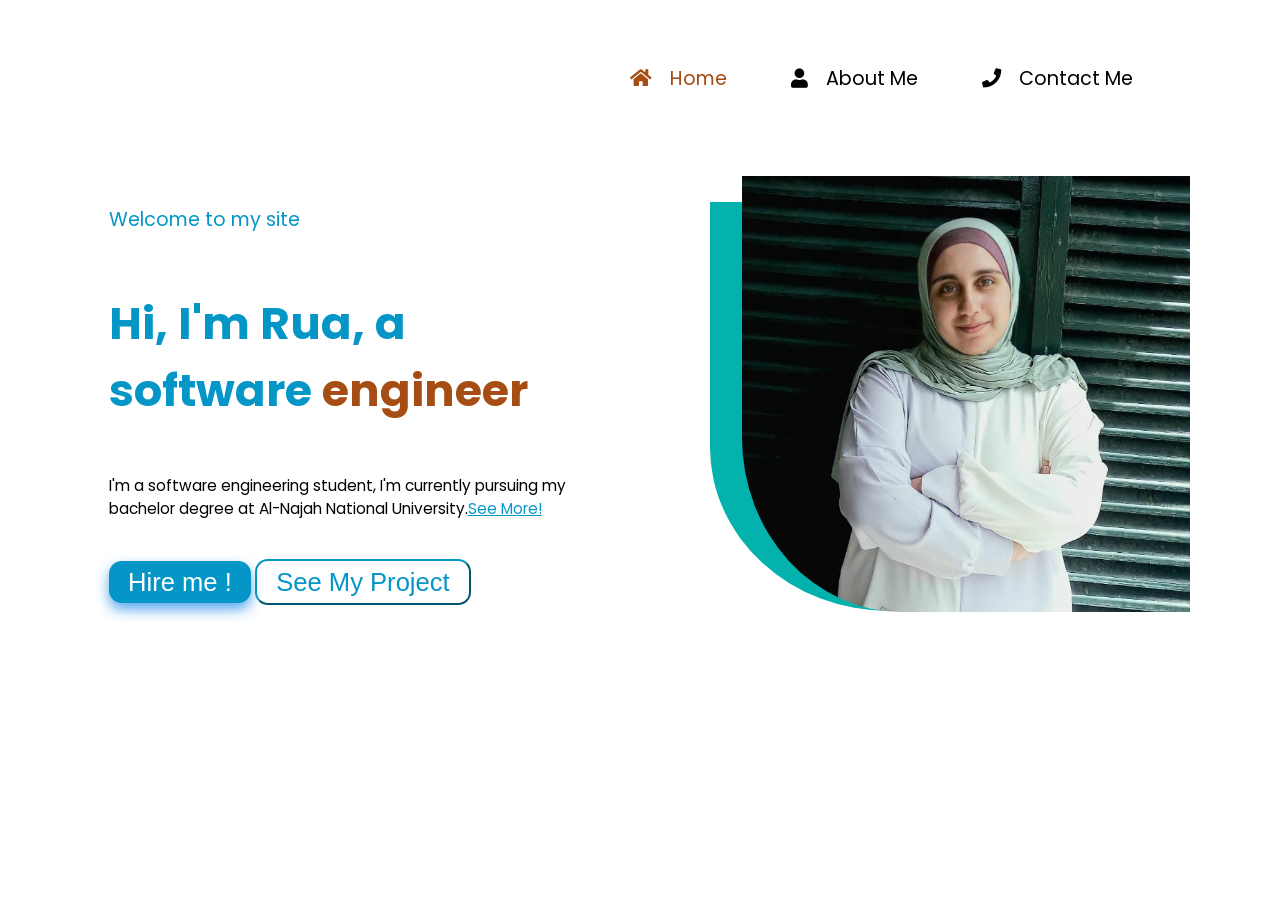
<file: index.html>
<!DOCTYPE html>
<html lang="en">
<head>
  <meta charset="UTF-8">
  <meta name="viewport" content="width=device-width, initial-scale=1.0">
  <title>Tap coding test</title>
  <link rel="stylesheet" href="https://fonts.googleapis.com/css2?family=Poppins:wght@400;700&display=swap">
  <link rel="stylesheet" href="https://cdnjs.cloudflare.com/ajax/libs/font-awesome/5.15.1/css/all.min.css">
  <link rel="stylesheet" href="home.css">
</head>
<body>
<header>
  <nav>
    <ul>
      <li class="home"><a href="#"><i class="fas fa-home"></i> Home</a></li>
      <li><a href="#"><i class="fas fa-user"></i> About Me</a></li>
      <li><a href="#"><i class="fas fa-phone"></i> Contact Me</a></li>
    </ul>
  </nav>
</header>

<div class="content-container">
  <div class="text-content">
    <section >
      <h1 class="first">Welcome to my site</h1>
      <h2 class="second">Hi, I'm Rua, a software <b class="engineer">engineer</b></h2>
      <p class="para1">I'm a software engineering student, I'm currently pursuing my bachelor degree at Al-Najah National University.<a class="seemore" href="#" id="see-more" data-target="hidden">See More!<br></a></p>

      <p id="hidden" class="para2">I am a fifth-year student, which means I am just one step away from graduationg. I am ready to get professional training and get hired.</p>
    </section>

    <section >
      <button class="button1">Hire me !</button>
      <button class="button2">See My Project</button>
    </section>
  </div>
<div class="imageshadow">
  <div class="image-container">
    <img src="Me.jpg" >
  </div>
</div>
</div>


<script>
  document.getElementById('see-more').addEventListener('click', function() {
    var hiddenParagraph = document.getElementById('hidden');
    hiddenParagraph.classList.toggle('hidden');
  });
</script>
</body>
</html>
</file>
<file: home.css>
@media (max-width: 800px) {
    body {
        margin: 0;
        font-family: 'Poppins', sans-serif;
      }
  
      header {
        padding-top: 3vw;
        align-self: center;
        padding-left: 15vw;
        text-align: center;
      }
  
      h1, nav a {
        font-weight: 400; 
        font-size: 3.5vw;
      }
  
      nav {
        display: flex;
 
      }
  
      nav ul {
        list-style:none;
        margin: 0;
        padding: 0;
        display: flex;
      }
  
      nav li {
        margin: 0 2.5vw;
      }
      nav i {
        margin-right: 1vw; 
      }
      nav a {
        text-decoration: none;
        color: #000000;
      }
      .home a{
  color: #a54d12;
      }
      .para2 {
          padding-top: 2vw;
          padding-left: 4vw;
          font-size: 1.2vw;
        display: none;
      }
      .first{
          padding-top:4vw;
          padding-left: 4vw;
      color:#0396c7;
      }
      .engineer{
          color:#a54d12
      }
      .second{
          font-size: 3.5vw;
          padding-top: 3vw;
          padding-left: 4vw;
      color:#0396c7;
      }
      .para1{
          padding-top: 2vw;
          padding-left: 4vw;
          font-size: 2vw;
      }
      .seemore{
      color:#0396c7;
      }
      .button1{
          font-size: 3vw;
          margin-top: 2vw; 
          margin-left: 7vw;
       padding-left: 1.5vw;
       padding-right: 1.5vw;
       padding-top: 0.5vw;
       padding-bottom: 0.5vw;
        background-color: #0396c7;
        color: #fff;
        border-radius: 1vw;
        border-style: hidden;
        box-shadow: 0vw 0.5vw 1vw rgba(46, 148, 232, 0.8); 
        align-content: center;
      }
      .button2{
         font-size: 3vw;
        background-color: #fff;
        border-color: #0396c7;
        color:#0396c7;
        padding-left: 1.5vw;
       padding-right: 1.5vw;
       padding-top: 0.5vw;
       border-radius: 1vw;
       padding-bottom: 0.5vw;
      }
      .content-container {
        position: fixed;
        padding: 1.5vw;
        margin-left: 8vw;
        align-content: center;
      }
  
      .text-content {
      align-items: center;
      align-content: center;
        margin-right: 5vw;
        padding-right: 5vw;
      }
  
  .imageshadow{
      background-color: #03b2ac;
     
      max-width: 50vw;
      margin-left: 7vw;
      margin-top: 8vw;
      margin-right: 8vw;
      
      border-bottom-left-radius: 40%;
      height:45.7vw;
  
  }
      .image-container img {
  padding-bottom: 0;
  padding-left: 3vw;
  padding-top: 0vw;
  margin-top: -3vw;
     max-width: 50vw;
     position:relative;
  align-self: right;
     border-bottom-left-radius: 40%;
     
        height:auto;
      }
}

@media (min-width: 800px) {
    body {
        margin: 0;
        font-family: 'Poppins', sans-serif;
      }
  
      header {
      
        padding:2vw;
        padding-top: 5vw;
        padding-right: 9vw;
        text-align: right;
      }
  
      h1, nav a {
        font-weight: 400; 
        font-size: 1.5vw;
      }
  
      nav {
        display: flex;
        justify-content: flex-end; 
      }
  
      nav ul {
        list-style: none;
        margin: 0;
        padding: 0;
        display: flex;
      }
  
      nav li {
        margin: 0 2.5vw;
      }
      nav i {
        margin-right: 1vw; 
      }
      nav a {
        text-decoration: none;
        color: #000000;
      }
      .home a{
  color: #a54d12;
      }
      .para2{
          padding-top: 2vw;
          padding-left: 7vw;
          font-size: 1.2vw;
        display: none;
      }
      .first{
          padding-top:4vw;
          padding-left: 7vw;
      color:#0396c7;
      }
      .engineer{
          color:#a54d12
      }
      .second{
          font-size: 3.5vw;
          padding-top: 1.5vw;
          padding-left: 7vw;
      color:#0396c7;
      }
      .para1{
          padding-top: 1vw;
          padding-left: 7vw;
          font-size: 1.2vw;
      }
      .seemore{
      color:#0396c7;
      }
      .button1{
          font-size: 2vw;
          margin-top: 2vw; 
          margin-left: 7vw;
       padding-left: 1.5vw;
       padding-right: 1.5vw;
       padding-top: 0.5vw;
       padding-bottom: 0.5vw;
        background-color: #0396c7;
        color: #fff;
        border-radius: 1vw;
        border-style: hidden;
        box-shadow: 0vw 0.5vw 1vw rgba(46, 148, 232, 0.8); 
        align-content: center;
      }
      .button2{
         font-size: 2vw;
        background-color: #fff;
        border-color: #0396c7;
        color:#0396c7;
        padding-left: 1.5vw;
       padding-right: 1.5vw;
       padding-top: 0.5vw;
       border-radius: 1vw;
       padding-bottom: 0.5vw;
      }
      .content-container {
        display: flex;
  
        padding: 1.5vw;
      }
  
      .text-content {
      
        margin-right: 5vw;
        padding-right: 5vw;
      }
  
  .imageshadow{
      background-color: #03b2ac;
     
      max-width: 35vw;
      
      margin-top: 5vw;
      margin-right: 8vw;
      
      border-bottom-left-radius: 40%;
  height:32vw;
  
  }
      .image-container img {
  padding-bottom: 0;
  padding-left: 2.5vw;
  padding-top: 0vw;
  margin-top: -2vw;
     max-width: 35vw;
     position:relative;
  align-self: right;
     border-bottom-left-radius: 40%;
     
        height:auto;
      }
  
}
</file>
